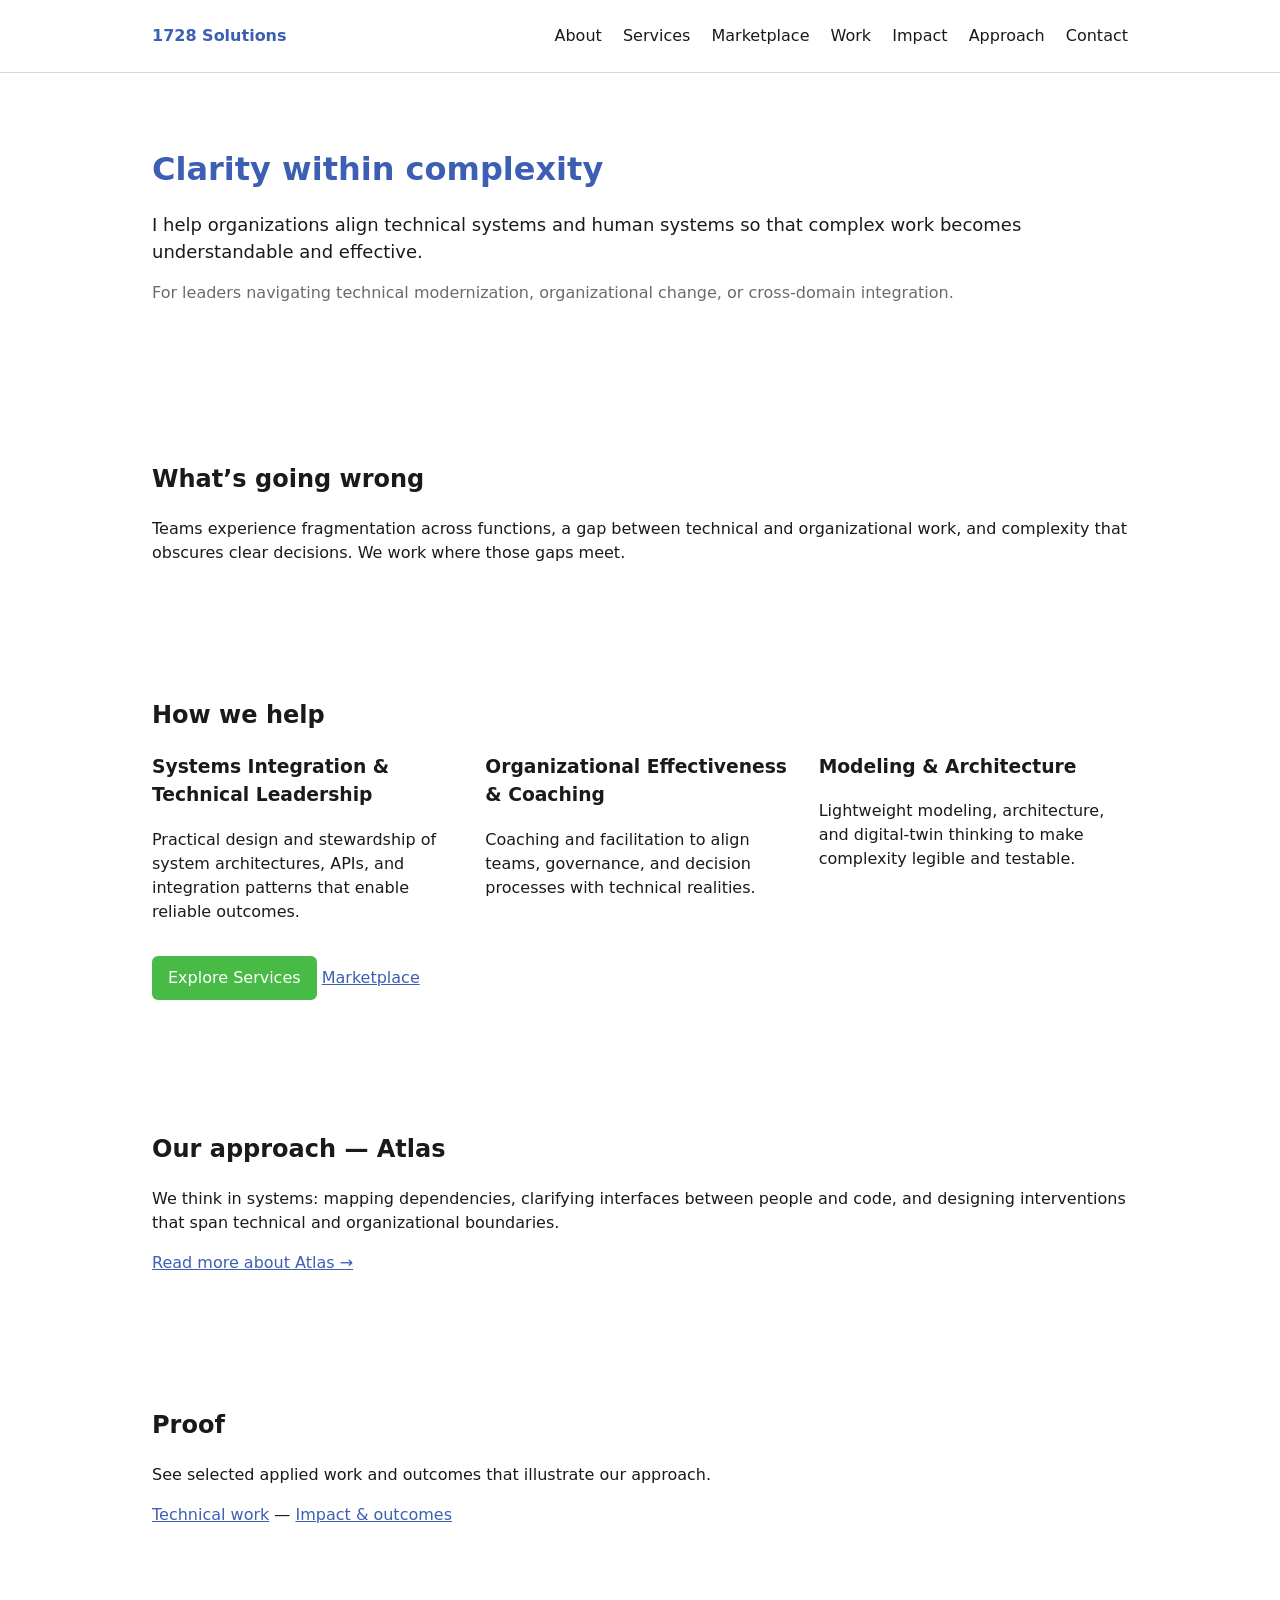
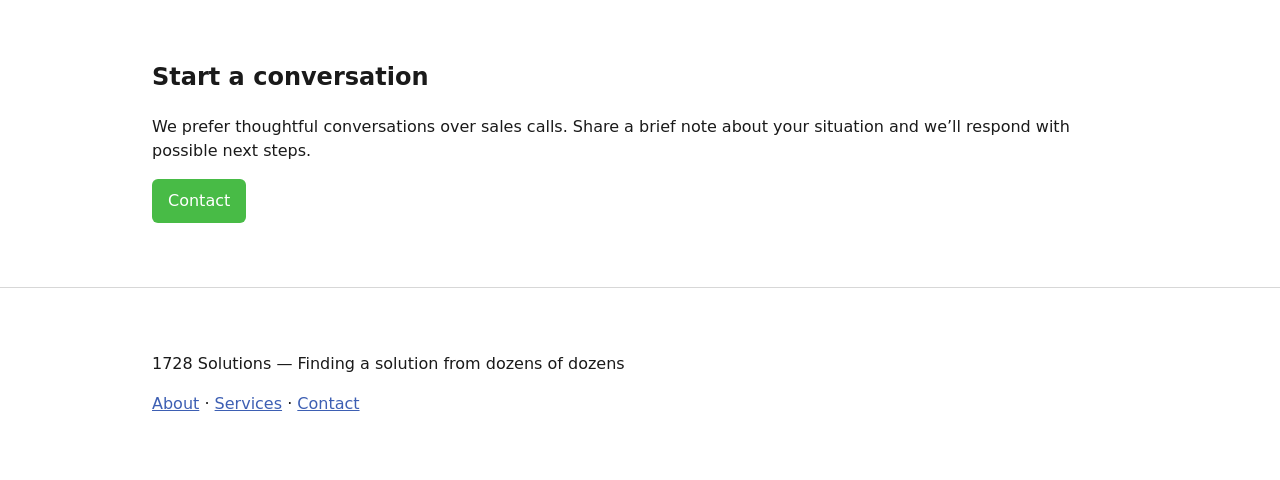
<file: index.html>
<!--
VOICE GUIDELINES:

- This is a personal consulting practice (not a large firm)
- Prefer clarity over abstraction
- Avoid generic consulting language
- Ground ideas in real experience

- Tone: calm, precise, thoughtful
- Avoid: hype, buzzwords, exaggerated claims

- When possible, use "I" instead of "we"
-->
<!doctype html>
<html lang="en">
<head>
  <meta charset="utf-8" />
  <meta name="viewport" content="width=device-width,initial-scale=1" />
  <title>1728 Solutions — Systems integration, clarity in complexity</title>
  <link rel="stylesheet" href="style.css">
</head>
<body>
  <div data-include="components/header.html"></div>

  <main>
    <section class="opening">
      <div class="container">
        <h1>Clarity within complexity</h1>
        <p class="lede">I help organizations align technical systems and human systems so that complex work becomes understandable and effective.</p>
        <p class="muted">For leaders navigating technical modernization, organizational change, or cross-domain integration.</p>
      </div>
    </section>

    <section class="problem">
      <div class="container">
        <h2>What’s going wrong</h2>
        <p>Teams experience fragmentation across functions, a gap between technical and organizational work, and complexity that obscures clear decisions. We work where those gaps meet.</p>
      </div>
    </section>

    <section class="services-summary">
      <div class="container">
        <h2>How we help</h2>
        <div class="grid">
          <article>
            <h3>Systems Integration & Technical Leadership</h3>
            <p>Practical design and stewardship of system architectures, APIs, and integration patterns that enable reliable outcomes.</p>
          </article>
          <article>
            <h3>Organizational Effectiveness & Coaching</h3>
            <p>Coaching and facilitation to align teams, governance, and decision processes with technical realities.</p>
          </article>
          <article>
            <h3>Modeling & Architecture</h3>
            <p>Lightweight modeling, architecture, and digital-twin thinking to make complexity legible and testable.</p>
          </article>
        </div>
        <p class="actions"><a class="button" href="/services.html">Explore Services</a> <a href="marketplace.html">Marketplace</a></p>
      </div>
    </section>

    <section class="approach-teaser">
      <div class="container">
        <h2>Our approach — Atlas</h2>
        <p>We think in systems: mapping dependencies, clarifying interfaces between people and code, and designing interventions that span technical and organizational boundaries.</p>
        <p><a href="approach.html">Read more about Atlas →</a></p>
      </div>
    </section>

    <section class="proof">
      <div class="container">
        <h2>Proof</h2>
        <p>See selected applied work and outcomes that illustrate our approach.</p>
        <p><a href="work.html">Technical work</a> — <a href="impact.html">Impact & outcomes</a></p>
      </div>
    </section>

    <section class="cta">
      <div class="container">
        <h2>Start a conversation</h2>
        <p>We prefer thoughtful conversations over sales calls. Share a brief note about your situation and we’ll respond with possible next steps.</p>
        <p><a class="button" href="/contact.html">Contact</a></p>
      </div>
    </section>
  </main>

  <div data-include="components/footer.html"></div>
  <script src="components/include.js"></script>
</body>
</html>
</file>
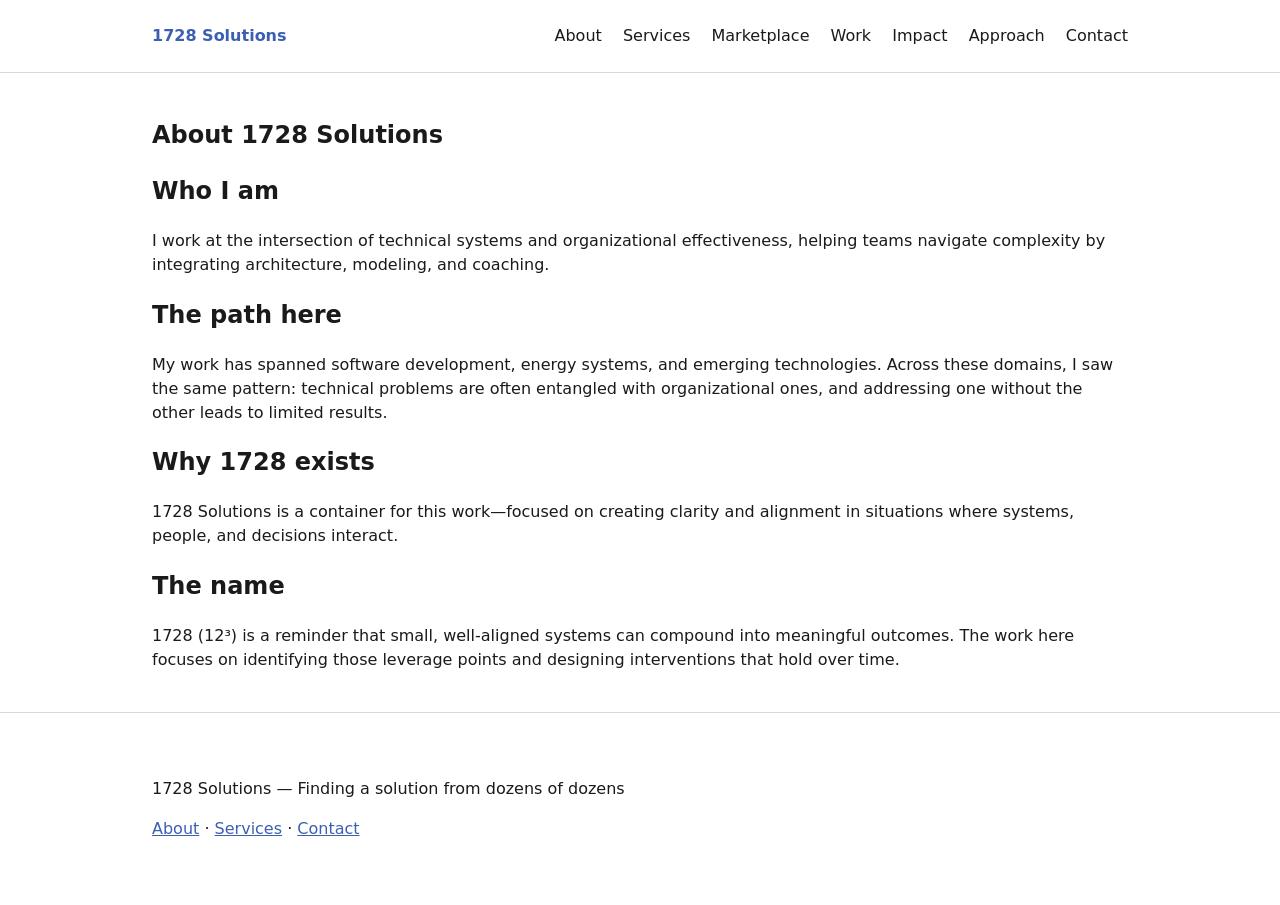
<file: about.html>
<!--
VOICE GUIDELINES:

- This is a personal consulting practice (not a large firm)
- Prefer clarity over abstraction
- Avoid generic consulting language
- Ground ideas in real experience

- Tone: calm, precise, thoughtful
- Avoid: hype, buzzwords, exaggerated claims

- When possible, use "I" instead of "we"
-->
<!doctype html>
<html lang="en">
<head>
	<meta charset="utf-8" />
	<meta name="viewport" content="width=device-width,initial-scale=1" />
	<title>About — 1728 Solutions</title>
	<link rel="stylesheet" href="style.css">
</head>
<body>
	<div data-include="components/header.html"></div>

	<main>
		<section class="container">                        
            <h1>About 1728 Solutions</h1>
            <h2>Who I am</h2>
            <p>
            I work at the intersection of technical systems and organizational effectiveness,
            helping teams navigate complexity by integrating architecture, modeling, and coaching.
            </p>
            <h2>The path here</h2>
            <p>
            My work has spanned software development, energy systems, and emerging technologies.
            Across these domains, I saw the same pattern: technical problems are often entangled
            with organizational ones, and addressing one without the other leads to limited results.
            </p>
            <h2>Why 1728 exists</h2>
            <p>
            1728 Solutions is a container for this work—focused on creating clarity and alignment
            in situations where systems, people, and decisions interact.
            </p>
            <h2>The name</h2>
            <p>
            1728 (12³) is a reminder that small, well-aligned systems can compound into meaningful
            outcomes. The work here focuses on identifying those leverage points and designing
            interventions that hold over time.
            </p>
		</section>
	</main>

	<div data-include="components/footer.html"></div>
  <script src="components/include.js"></script>
</body>
</html>
</file>
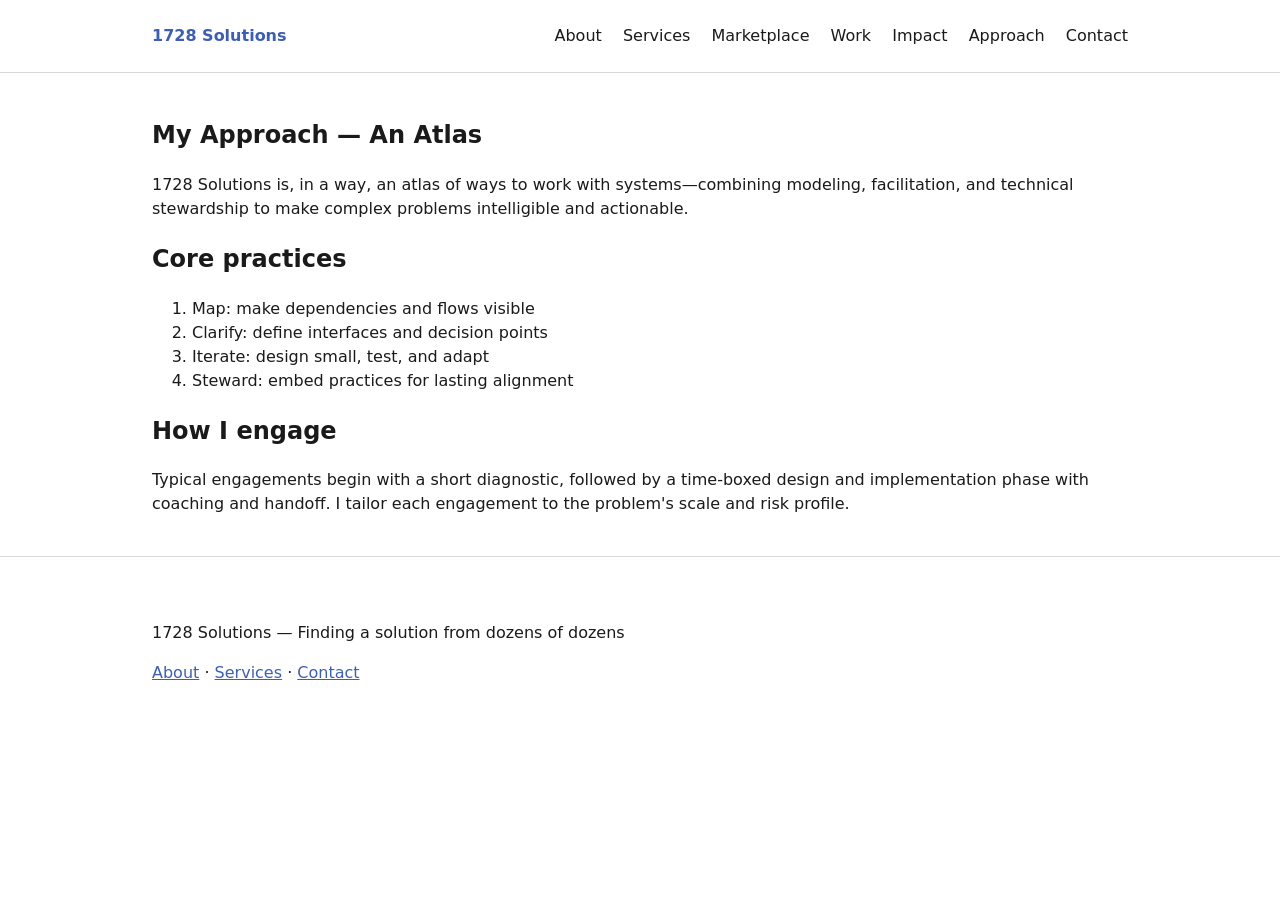
<file: approach.html>
<!--
VOICE GUIDELINES:

- This is a personal consulting practice (not a large firm)
- Prefer clarity over abstraction
- Avoid generic consulting language
- Ground ideas in real experience

- Tone: calm, precise, thoughtful
- Avoid: hype, buzzwords, exaggerated claims

- When possible, use "I" instead of "we"
-->
<!doctype html>
<html lang="en">
<head>
	<meta charset="utf-8" />
	<meta name="viewport" content="width=device-width,initial-scale=1" />
	<title>Approach — Atlas — 1728 Solutions</title>
	<link rel="stylesheet" href="style.css">
</head>
<body>
	<div data-include="components/header.html"></div>

	<main>
		<section class="container">
			<h1>My Approach — An Atlas</h1>
			<p>1728 Solutions is, in a way, an atlas of ways to work with systems—combining modeling, facilitation, and technical stewardship to make complex problems intelligible and actionable.</p>
			<h2>Core practices</h2>
			<ol>
				<li>Map: make dependencies and flows visible</li>
				<li>Clarify: define interfaces and decision points</li>
				<li>Iterate: design small, test, and adapt</li>
				<li>Steward: embed practices for lasting alignment</li>
			</ol>

			<h2>How I engage</h2>
			<p>Typical engagements begin with a short diagnostic, followed by a time-boxed design and implementation phase with coaching and handoff. I tailor each engagement to the problem's scale and risk profile.</p>
		</section>
	</main>

	<div data-include="components/footer.html"></div>
  <script src="components/include.js"></script>
</body>
</html>
</file>
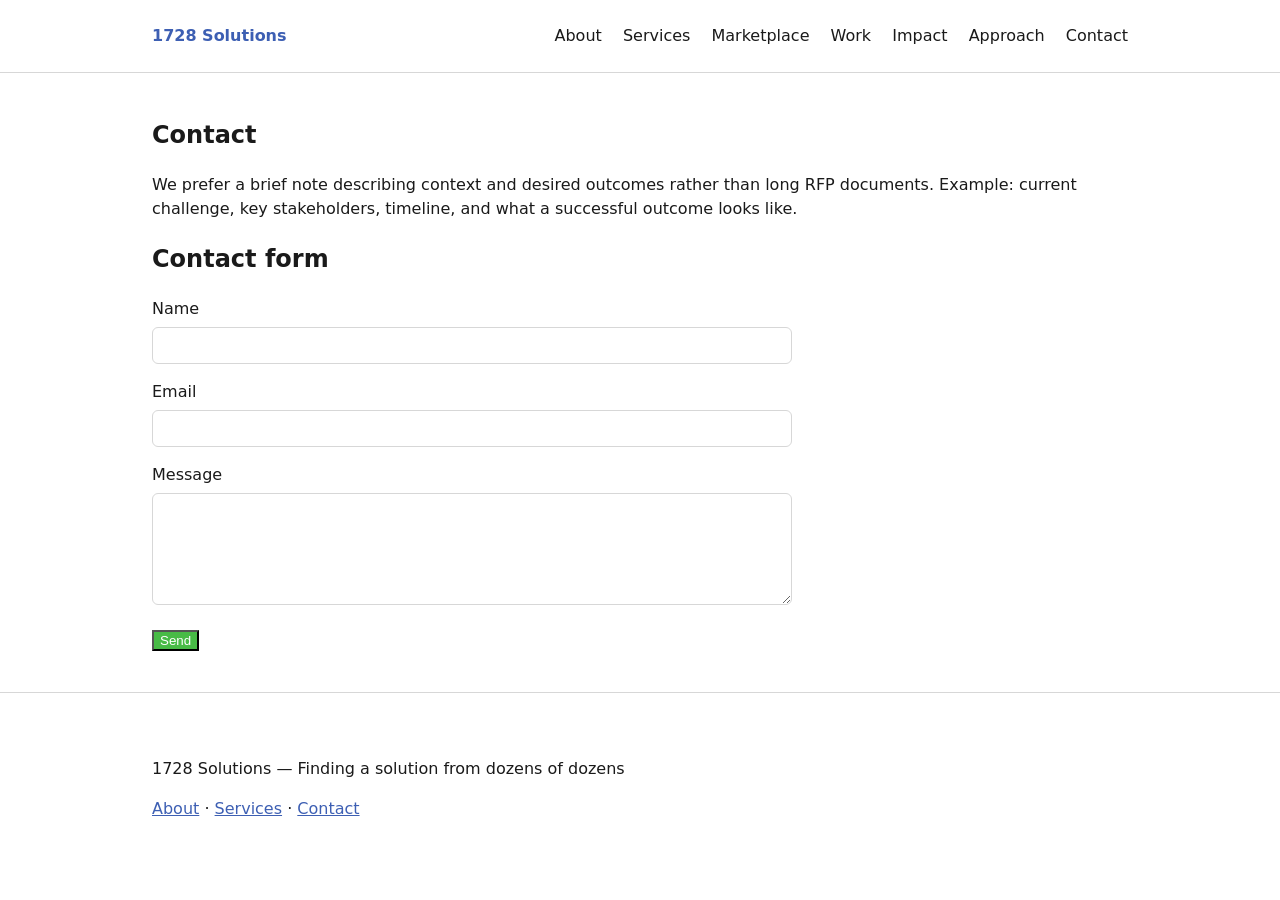
<file: contact.html>
<!--
VOICE GUIDELINES:

- This is a personal consulting practice (not a large firm)
- Prefer clarity over abstraction
- Avoid generic consulting language
- Ground ideas in real experience

- Tone: calm, precise, thoughtful
- Avoid: hype, buzzwords, exaggerated claims

- When possible, use "I" instead of "we"
-->
<!doctype html>
<html lang="en">
<head>
	<meta charset="utf-8" />
	<meta name="viewport" content="width=device-width,initial-scale=1" />
	<title>Contact — 1728 Solutions</title>
	<link rel="stylesheet" href="style.css">
</head>
<body>
	<div data-include="components/header.html"></div>

	<main>
		<section class="container">
			<h1>Contact</h1>
			<p>We prefer a brief note describing context and desired outcomes rather than long RFP documents. Example: current challenge, key stakeholders, timeline, and what a successful outcome looks like.</p>

			<h2>Contact form</h2>
			<form action="/" method="get">
				<label for="name">Name</label>
				<input id="name" name="name" />

				<label for="email">Email</label>
				<input id="email" name="email" type="email" />

				<label for="message">Message</label>
				<textarea id="message" name="message" rows="6"></textarea>

				<p><button type="submit">Send</button></p>
			</form>
		</section>
	</main>

	<div data-include="components/footer.html"></div>
  <script src="components/include.js"></script>
</body>
</html>
</file>
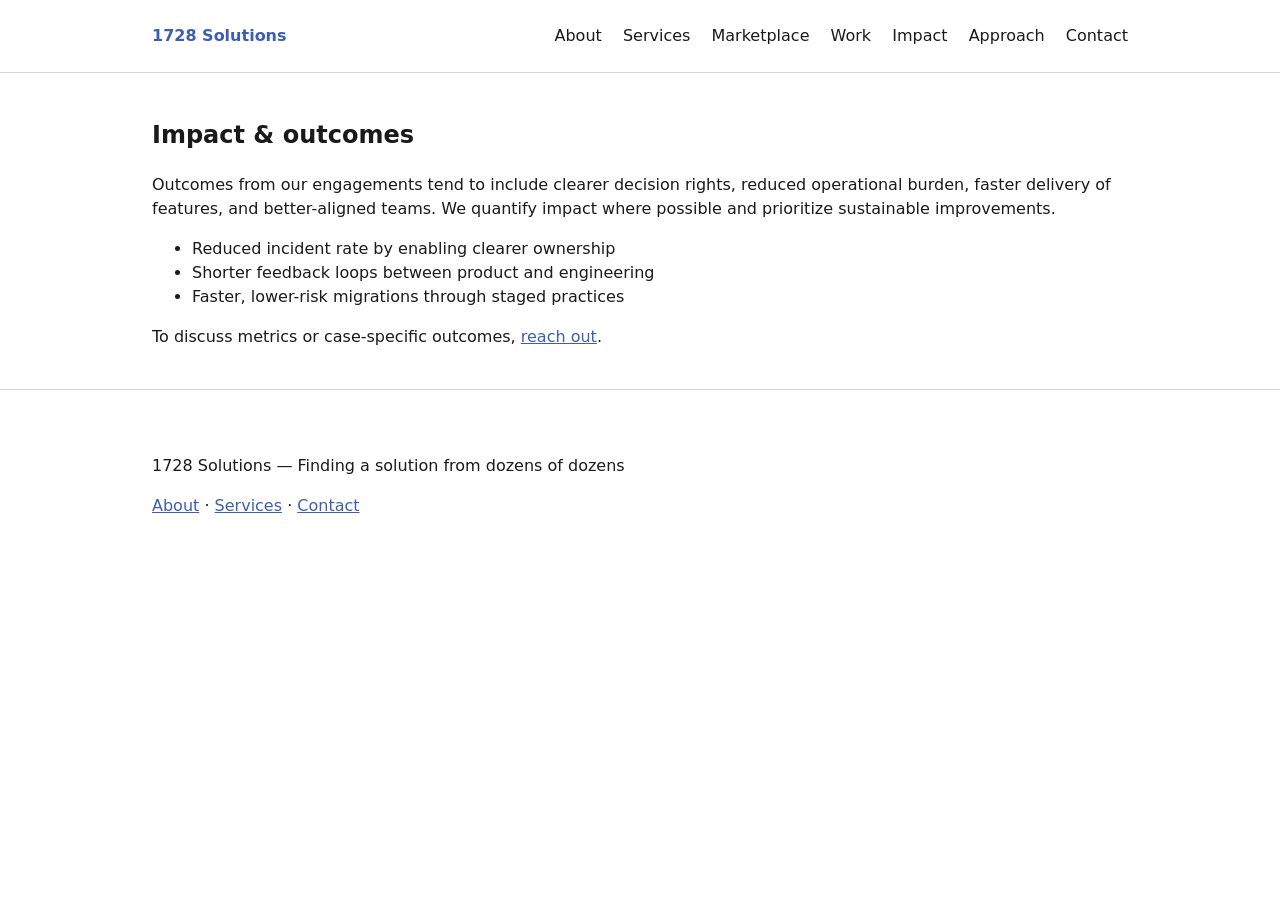
<file: impact.html>
<!--
VOICE GUIDELINES:

- This is a personal consulting practice (not a large firm)
- Prefer clarity over abstraction
- Avoid generic consulting language
- Ground ideas in real experience

- Tone: calm, precise, thoughtful
- Avoid: hype, buzzwords, exaggerated claims

- When possible, use "I" instead of "we"
-->
<!doctype html>
<html lang="en">
<head>
	<meta charset="utf-8" />
	<meta name="viewport" content="width=device-width,initial-scale=1" />
	<title>Impact — 1728 Solutions</title>
	<link rel="stylesheet" href="style.css">
</head>
<body>
	<div data-include="components/header.html"></div>

	<main>
		<section class="container">
			<h1>Impact & outcomes</h1>
			<p>Outcomes from our engagements tend to include clearer decision rights, reduced operational burden, faster delivery of features, and better-aligned teams. We quantify impact where possible and prioritize sustainable improvements.</p>

			<ul>
				<li>Reduced incident rate by enabling clearer ownership</li>
				<li>Shorter feedback loops between product and engineering</li>
				<li>Faster, lower-risk migrations through staged practices</li>
			</ul>

			<p>To discuss metrics or case-specific outcomes, <a href="contact.html">reach out</a>.</p>
		</section>
	</main>

	<div data-include="components/footer.html"></div>
  <script src="components/include.js"></script>
</body>
</html>
</file>
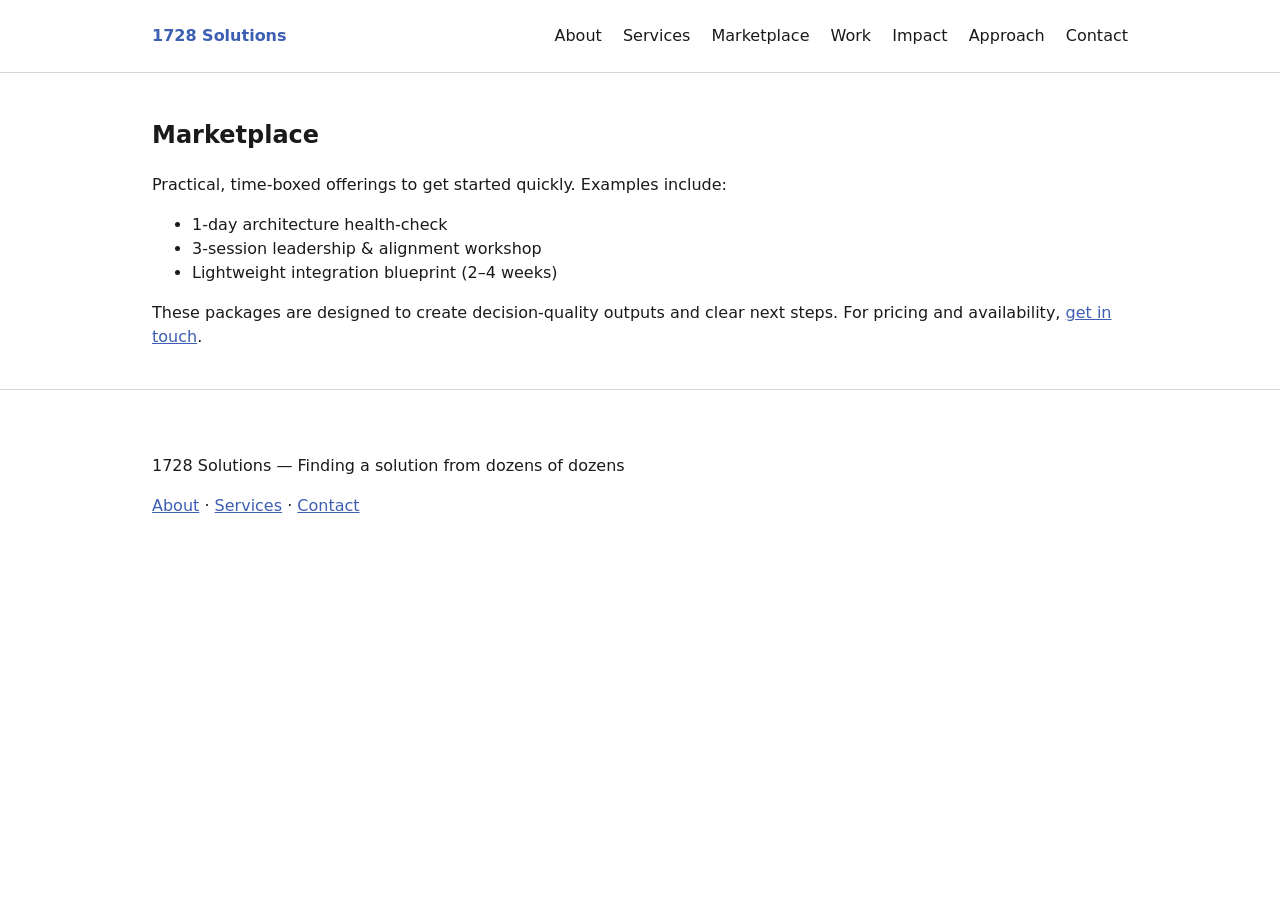
<file: marketplace.html>
<!--
VOICE GUIDELINES:

- This is a personal consulting practice (not a large firm)
- Prefer clarity over abstraction
- Avoid generic consulting language
- Ground ideas in real experience

- Tone: calm, precise, thoughtful
- Avoid: hype, buzzwords, exaggerated claims

- When possible, use "I" instead of "we"
-->
<!doctype html>
<html lang="en">
<head>
	<meta charset="utf-8" />
	<meta name="viewport" content="width=device-width,initial-scale=1" />
	<title>Marketplace — 1728 Solutions</title>
	<link rel="stylesheet" href="style.css">
</head>
<body>
	<div data-include="components/header.html"></div>

	<main>
		<section class="container">
			<h1>Marketplace</h1>
			<p>Practical, time-boxed offerings to get started quickly. Examples include:</p>
			<ul>
				<li>1-day architecture health-check</li>
				<li>3-session leadership & alignment workshop</li>
				<li>Lightweight integration blueprint (2–4 weeks)</li>
			</ul>

			<p>These packages are designed to create decision-quality outputs and clear next steps. For pricing and availability, <a href="contact.html">get in touch</a>.</p>
		</section>
	</main>

	<div data-include="components/footer.html"></div>
  <script src="components/include.js"></script>
</body>
</html>
</file>
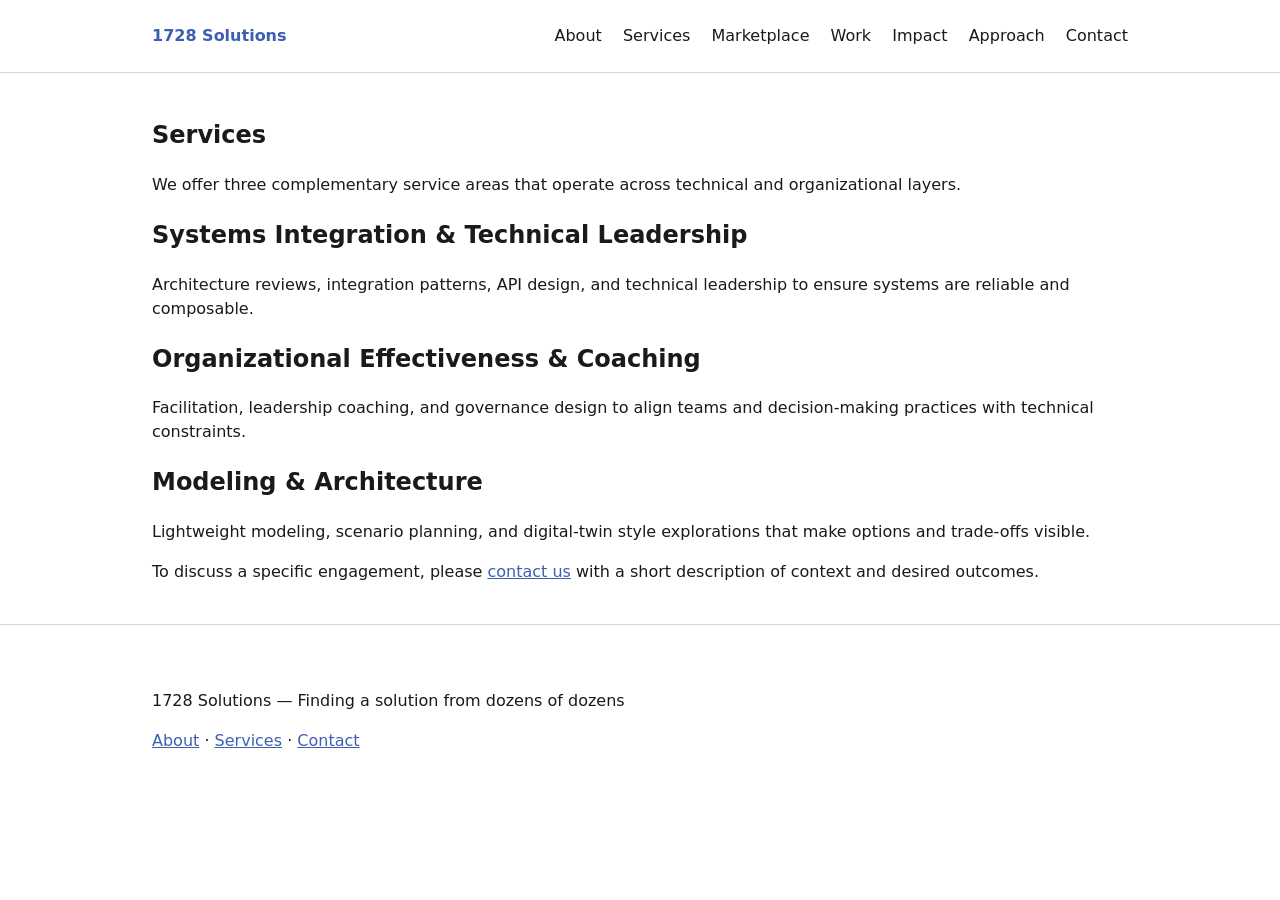
<file: services.html>
<!--
VOICE GUIDELINES:

- This is a personal consulting practice (not a large firm)
- Prefer clarity over abstraction
- Avoid generic consulting language
- Ground ideas in real experience

- Tone: calm, precise, thoughtful
- Avoid: hype, buzzwords, exaggerated claims

- When possible, use "I" instead of "we"
-->
<!doctype html>
<html lang="en">
<head>
	<meta charset="utf-8" />
	<meta name="viewport" content="width=device-width,initial-scale=1" />
	<title>Services — 1728 Solutions</title>
	<link rel="stylesheet" href="style.css">
</head>
<body>
	<div data-include="components/header.html"></div>

	<main>
		<section class="container">
			<h1>Services</h1>
			<p>We offer three complementary service areas that operate across technical and organizational layers.</p>

			<h2>Systems Integration & Technical Leadership</h2>
			<p>Architecture reviews, integration patterns, API design, and technical leadership to ensure systems are reliable and composable.</p>

			<h2>Organizational Effectiveness & Coaching</h2>
			<p>Facilitation, leadership coaching, and governance design to align teams and decision-making practices with technical constraints.</p>

			<h2>Modeling & Architecture</h2>
			<p>Lightweight modeling, scenario planning, and digital-twin style explorations that make options and trade-offs visible.</p>

			<p>To discuss a specific engagement, please <a href="contact.html">contact us</a> with a short description of context and desired outcomes.</p>
		</section>
	</main>

	<div data-include="components/footer.html"></div>
  <script src="components/include.js"></script>
</body>
</html>
</file>
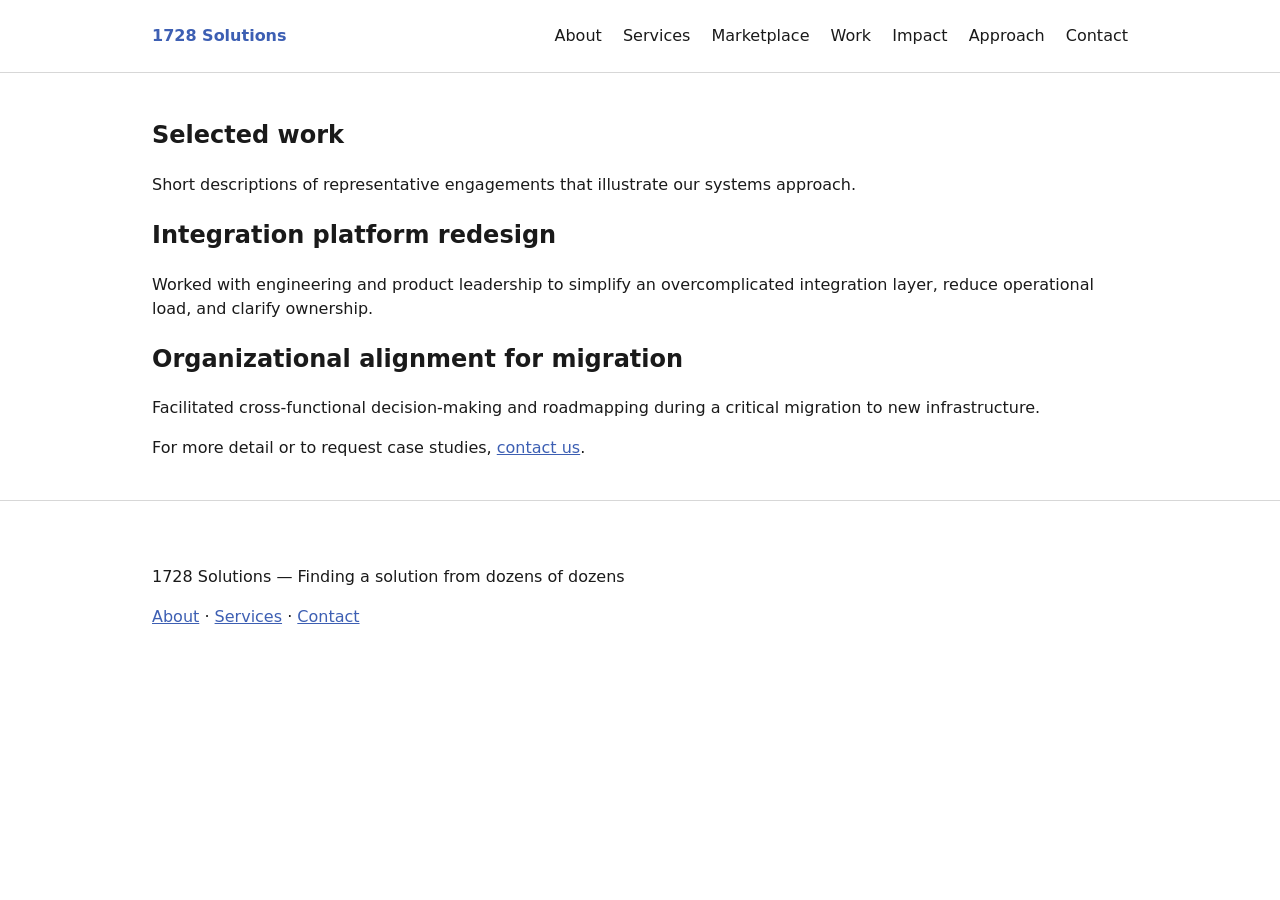
<file: work.html>
<!--
VOICE GUIDELINES:

- This is a personal consulting practice (not a large firm)
- Prefer clarity over abstraction
- Avoid generic consulting language
- Ground ideas in real experience

- Tone: calm, precise, thoughtful
- Avoid: hype, buzzwords, exaggerated claims

- When possible, use "I" instead of "we"
-->
<!doctype html>
<html lang="en">
<head>
	<meta charset="utf-8" />
	<meta name="viewport" content="width=device-width,initial-scale=1" />
	<title>Work — 1728 Solutions</title>
	<link rel="stylesheet" href="style.css">
</head>
<body>
	<div data-include="components/header.html"></div>

	<main>
		<section class="container">
			<h1>Selected work</h1>
			<p>Short descriptions of representative engagements that illustrate our systems approach.</p>

			<article>
				<h2>Integration platform redesign</h2>
				<p>Worked with engineering and product leadership to simplify an overcomplicated integration layer, reduce operational load, and clarify ownership.</p>
			</article>

			<article>
				<h2>Organizational alignment for migration</h2>
				<p>Facilitated cross-functional decision-making and roadmapping during a critical migration to new infrastructure.</p>
			</article>

			<p>For more detail or to request case studies, <a href="contact.html">contact us</a>.</p>
		</section>
	</main>

	<div data-include="components/footer.html"></div>
  <script src="components/include.js"></script>
</body>
</html>
</file>
<file: style.css>
:root {
  /* Core */
  --color-bg: #FFFFFF;
  --color-text: #1A1A1A;

  /* Brand */
  --color-primary: #3D5FB3;   /* structure, headings, links */
  --color-secondary: #48BB46; /* actions, highlights */
  --color-accent: #75C470;    /* hover, subtle emphasis */

  /* Neutrals */
  --color-muted: #D7D7D7;
  --color-light: #F5F6F8;
}


@media (prefers-color-scheme: dark) {
  :root {
    --color-bg: #0F1115;
    --color-text: #E6EAF0;

    --color-primary: #7F90BE;   /* softened blue */
    --color-secondary: #6EC26F; /* brighter green */
    --color-accent: #8BC38A;

    --color-muted: #2A2F3A;
    --color-surface: #181C23;
  }
}

body {
  background-color: var(--color-bg);
  color: var(--color-text);
}

a {
  color: var(--color-primary);
}

button {
  background-color: var(--color-secondary);
  color: var(--color-bg);
}

section {
  background-color: var(--color-surface);
}

/* Layout and typography */
:root {
  --max-width: 1024px;
  --space-xs: 8px;
  --space-sm: 16px;
  --space-md: 24px;
  --space-lg: 48px;
  --font-sans: system-ui, -apple-system, "Segoe UI", Roboto, "Helvetica Neue", Arial;
}

* { box-sizing: border-box; }
html,body { height: 100%; }
body {
  font-family: var(--font-sans);
  line-height: 1.5;
  margin: 0;
  -webkit-font-smoothing: antialiased;
}

.container {
  max-width: var(--max-width);
  margin: 0 auto;
  padding: var(--space-md);
}

.site-header {
  border-bottom: 1px solid var(--color-muted);
  background: transparent;
}
.site-header .container {
  display: flex;
  align-items: center;
  justify-content: space-between;
  gap: var(--space-md);
}
.brand {
  color: var(--color-primary);
  font-weight: 600;
  text-decoration: none;
}
.site-nav a { margin-left: var(--space-sm); text-decoration: none; color: inherit; }

.opening { padding: var(--space-lg) 0; }
.opening h1 { font-size: 2rem; margin: 0 0 var(--space-sm) 0; color: var(--color-primary); }
.lede { font-size: 1.125rem; margin-bottom: var(--space-sm); }
.muted { color: #6b6b6b; }

.grid { display: grid; grid-template-columns: repeat(3, 1fr); gap: var(--space-md); }
article h3 { margin-top: 0; }

.actions .button, .button {
  display: inline-block;
  padding: 10px 16px;
  background: var(--color-secondary);
  color: white;
  text-decoration: none;
  border-radius: 6px;
}

.site-footer { border-top: 1px solid var(--color-muted); padding: var(--space-md) 0; }

main section { padding: var(--space-md) 0; }

form { max-width: 640px; }
label { display:block; margin-top: var(--space-sm); margin-bottom: 6px; }
input, textarea { width:100%; padding:10px; border:1px solid var(--color-muted); border-radius:6px; }

@media (max-width: 800px) {
  .grid { grid-template-columns: 1fr; }
  .site-nav { display: none; }
  .opening h1 { font-size: 1.5rem; }
}
</file>
